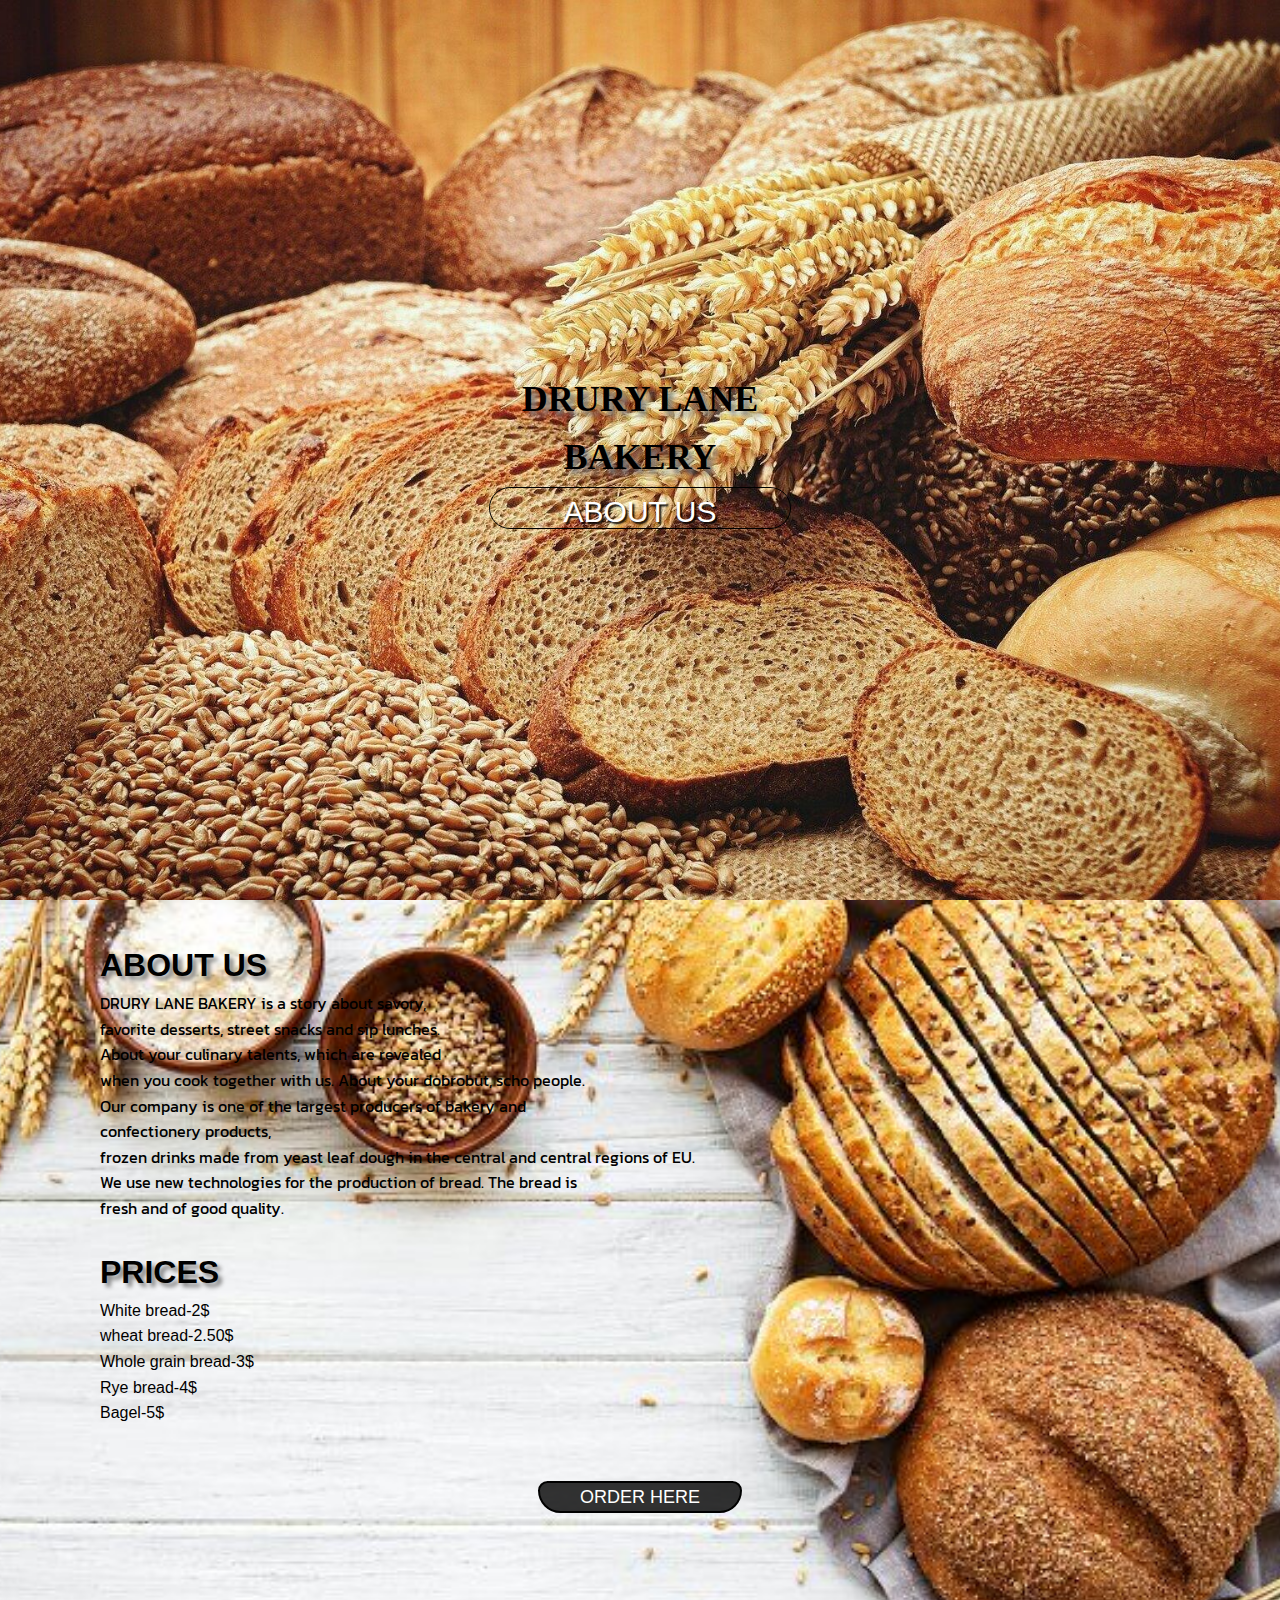
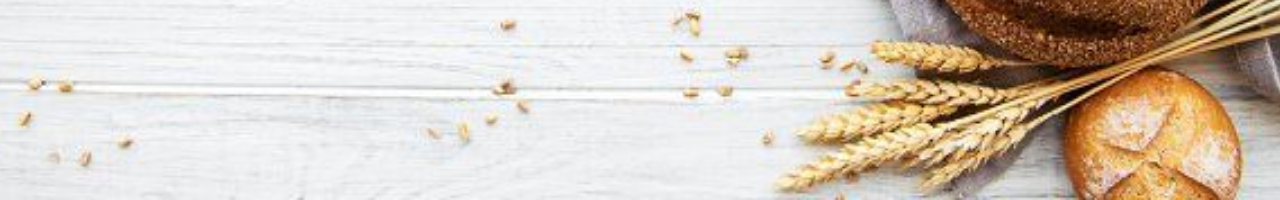
<file: project/index.html>
<!DOCTYPE html>
<html lang="en">
  <head>
    <meta charset="UTF-8" />
    <meta http-equiv="X-UA-Compatible" content="IE=edge" />
    <meta name="viewport" content="width=device-width, initial-scale=1.0" />
    <link rel="preconnect" href="https://fonts.googleapis.com" />
    <link rel="preconnect" href="https://fonts.gstatic.com" crossorigin />
    <link
      href="https://fonts.googleapis.com/css2?family=Kanit:wght@300&display=swap"
      rel="stylesheet"
    />
    <link rel="stylesheet" href="style.css" />
    <script src="form/js/script_form.js"></script>
    <title>DRURY LANE BAKERY</title>
  </head>
  <body>
    <div class="main_page main-picture">
      <div class="header">
        <h1>
          DRURY LANE <br />
          BAKERY
        </h1>
        <a href="#bottom" class="main_link">about us</a>
      </div>
    </div>
    <div class="block-picture"></div>
    <div class="info_page info-picture" id="bottom">
      <div>
        <div class="block-info">
          <h1>about us <br /></h1>
          <p>
            DRURY LANE BAKERY is a story about savory,<br />
            favorite desserts, street snacks and sip lunches.<br />
            About your culinary talents, which are revealed<br />
            when you cook together with us. About your dobrobut, scho people.<br />
            Our company is one of the largest producers of bakery and<br />
            confectionery products,<br />
            frozen drinks made from yeast leaf dough in the central and central
            regions of EU. <br />
            We use new technologies for the production of bread. The bread is<br />
            fresh and of good quality.<br />
          </p>
          <div class="price_bread">
            <h1>prices</h1>
            <ul>
              <li>White bread-2$</li>
              <li>wheat bread-2.50$</li>
              <li>Whole grain bread-3$</li>
              <li>Rye bread-4$</li>
              <li>Bagel-5$</li>
            </ul>
          </div>
        </div>

        <div class="link_form">
          <a href="form/index_form.html">order here</a>
        </div>
      </div>
    </div>
  </body>
</html>
</file>
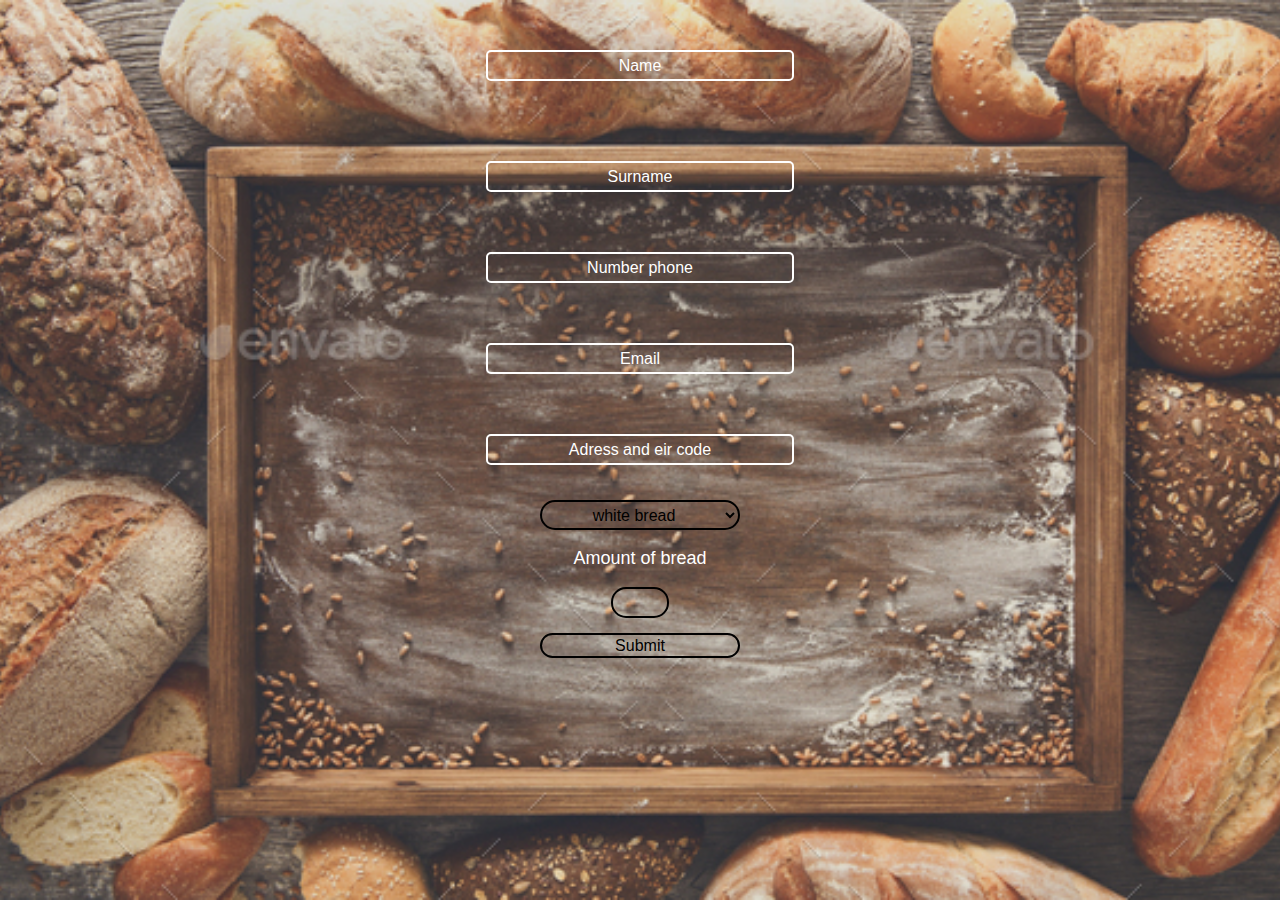
<file: project/form/index_form.html>
<!DOCTYPE html>
<html lang="en">
  <head>
    <meta charset="UTF-8" />
    <meta http-equiv="X-UA-Compatible" content="IE=edge" />
    <meta name="viewport" content="width=device-width, initial-scale=1.0" />
    <link rel="stylesheet" href="style_form.css" />
    <title>Order bread</title>
  </head>
  <body>
    <div class="form-page">
      <div class="form-picture">
        <form name="fmain" action="#" method="get" id="idForm" onsubmit="reset()">
          <div class="field-name">
            <input
              type="text"
              class="text_input_field_name"
              id="idName"
              placeholder="Name"
              name="nameInput"
            />
          </div>
          <div class="field-surname">
            <input
              type="text"
              class="text_input_field_surname"
              id="idSurname"
              placeholder="Surname"
              name="surname"
            />
          </div>
          <div class="field_number_phone">
            <input
              type="tel"
              class="text_input_field_number_phone"
              id="idNumber_phone"
              placeholder="Number phone"
              name="phone"
            />
          </div>
          <div class="field-email">
            <input
              class="text_input_field_email"
              type="text"
              id="idEmail"
              placeholder="Email"
              name="email"
            />
          </div>
          <div class="field-adress">
            <input
              type="text"
              class="text_input_field_adress"
              id="idAdress"
              placeholder="Adress and eir code"
              name="adress"
            />
          </div>
          <div class="field-choose-bread">
            <select name="bread">
              <option value="white_bread">white bread</option>
              <option value="wheat_bread">wheat bread</option>
              <option value="Whole_grain_bread">Whole grain bread</option>
              <option value="Rye_bread">Rye bread</option>
              <option value="Bagel">Bagel</option>
            </select>
            <p>Amount of bread</p>
            <input type="text" class="quality_bread" id="idQuantity" />
          </div>
          <div class="field-button">
            <button class="button_field" type="submit" id="idButton" disabled>Submit</button>
          </div>
        </form>
      </div>
    </div>
    <script src="js/script_form.js"></script>
  </body>
</html>
</file>
<file: project/style.css>
* {
  margin: 0;
  padding: 0;
}
body {
  margin: 0;
  line-height: 1.6;
}
.main-picture {
  background-image: url("./image/main_picture.jpg");
  background-size: cover;
  background-position: center;
  height: 100vh;
}
.info-picture {
  background-image: url("./image/page_info.jpg");
  background-size: cover;
  background-position: center;
  height: 100vh;
}
.main_page{
  display: flex;
  justify-content: center;
  align-items: center;
}
.header {
  text-align: center;
  font-size: 18px;
  margin: 0 auto;
  color: black;
  font-family: "Times New Roman", Times, serif;
  text-shadow: 5px 5px 5px grey;
}
.main_link {
  text-align: center;
  font-size: 30px;
  width: 300px;
  height: 40px;
  font-family: Arial, Helvetica, sans-serif;
  text-transform: uppercase;
  margin: 0 auto;
  display: block;
  border-radius: 30px;
  color: white;
  background-color: transparent;
  border: 1px solid black;
  text-shadow: 2px 2px 2px black;
  text-decoration: none;
}
.main_link:hover {
  background-color: rgba(0, 0, 0, 0.5);
}
.block-info {
  padding: 40px 100px 20px 100px;
  font-family: Arial, Helvetica, sans-serif;
  display: block;
}
.block-info h1 {
  text-transform: uppercase;
  text-shadow: 4px 4px 4px grey;
}
.block-info p {
  font-size: 16px;
  color: black;
  font-family: 'Kanit', sans-serif;
}
.price_bread {
  padding: 25px 100px 25px 0px;
}
.price_bread ul{
  list-style-type: none;
}
.link_form {
  text-align: center;
  font-family: Arial, Helvetica, sans-serif;
  font-size: 18px;
  display: block;
  padding: 10px 0px;
}
.link_form a {
  font-size: 18px;
  width: 200px;
  border-bottom: 100px;
  border-left: 30px;
  border-right: 30px;
  font-family: Arial, Helvetica, sans-serif;
  text-transform: uppercase;
  margin: 0 auto;
  display: inline-block;
  color: white;
  background-color: rgba(0, 0, 0, 0.8);
  border-radius:15px 15px 35px 35px ;
  border: 2px solid black;
  text-decoration: none;
}
.link_form a:hover {
  background-color: rgba(128, 128, 128, 0.6);
}
</file>
<file: project/form/style_form.css>
body {
  margin: 0;
}
.form-picture {
  background-image: url("./img_form/form-picture.jpg");
  background-size: cover;
  background-position: center;
  height: 100vh;
}
.field-name{
  text-align: center;
  padding: 50px;
}
.text_input_field_name{
  text-align: center;
  font-size: 18px;
  font-family: Arial, Helvetica, sans-serif;
  background-color: transparent;
  width: 300px;
  height:25px; 
  color: white;
  border: 2px solid white;
  border-radius: 5px 5px 5px 5px;
}
.field-surname{
  text-align: center;
  padding:30px;
}
.text_input_field_surname{
  text-align: center;
  font-size: 18px;
  font-family: Arial, Helvetica, sans-serif;
  background-color: transparent;
  width: 300px;
  height:25px; 
  color: white;
  border: 2px solid white;
  border-radius: 5px 5px 5px 5px;
}
.field_number_phone{
  text-align: center;
  padding: 30px;
}
.text_input_field_number_phone{
  text-align: center;
  font-size: 18px;
  font-family: Arial, Helvetica, sans-serif;
  background-color: transparent;
  width: 300px;
  height:25px; 
  color: white;
  border: 2px solid white;
  border-radius: 5px 5px 5px 5px;
}
.field-email{
  text-align: center;
  padding:30px;
}
.text_input_field_email{
  text-align: center;
  font-size: 18px;
  font-family: Arial, Helvetica, sans-serif;
  background-color: transparent;
  width: 300px;
  height:25px; 
  color: white;
  border: 2px solid white;
  border-radius: 5px 5px 5px 5px;
}
.field-email{
  text-align: center;
  padding: 30px;
}
.text_input_field_email{
  text-align: center;
  font-size: 18px;
  font-family: Arial, Helvetica, sans-serif;
  background-color: transparent;
  width: 300px;
  height:25px; 
  color: white;
  border: 2px solid white;
  border-radius: 5px 5px 5px 5px;
}
.field-adress{
  text-align: center;
  padding: 30px;
}
input::-webkit-input-placeholder{
  font-size: 16px;
  color: white;
}
:focus::-webkit-input-placeholder{
  color: transparent;
}
.text_input_field_adress{
  text-align: center;
  font-size: 18px;
  font-family: Arial, Helvetica, sans-serif;
  background-color: transparent;
  width: 300px;
  height:25px; 
  color: white;
  border: 2px solid white;
  border-radius: 5px 5px 5px 5px;
}
 .field-choose-bread {
  text-align: center;
  padding: 5px;
}
.field-choose-bread select {
  font-size: 16px;
  font-family: Arial, Helvetica, sans-serif;
  width: 200px;
  height: 30px;
  background-color: transparent;
  border: 2px solid black;
  border-radius: 30px;
  text-align: center;
}
.field-choose-bread option {
  background-color: transparent;
}
.field-choose-bread p {
  font-size: 18px;
  color: white;
  font-family: Arial, Helvetica, sans-serif;
}
.quality_bread {
  width: 50px;
  height: 25px;
  color: white;
  background-color: transparent;
  border: 2px solid black;
  border-radius: 15px;
  font-family: Arial, Helvetica, sans-serif;
  text-align: center;
}
.field-button {
  text-align: center;
  padding: 10px;
}
.button_field {
  width: 200px;
  height: 25px;
  border: 2px solid black;
  border-radius: 30px;
  color: black;
  background-color: transparent;
  font-size: 16px;
}
.button_field:hover {
  background-color: rgba(255, 255, 255, 0.5);
}
</file>
